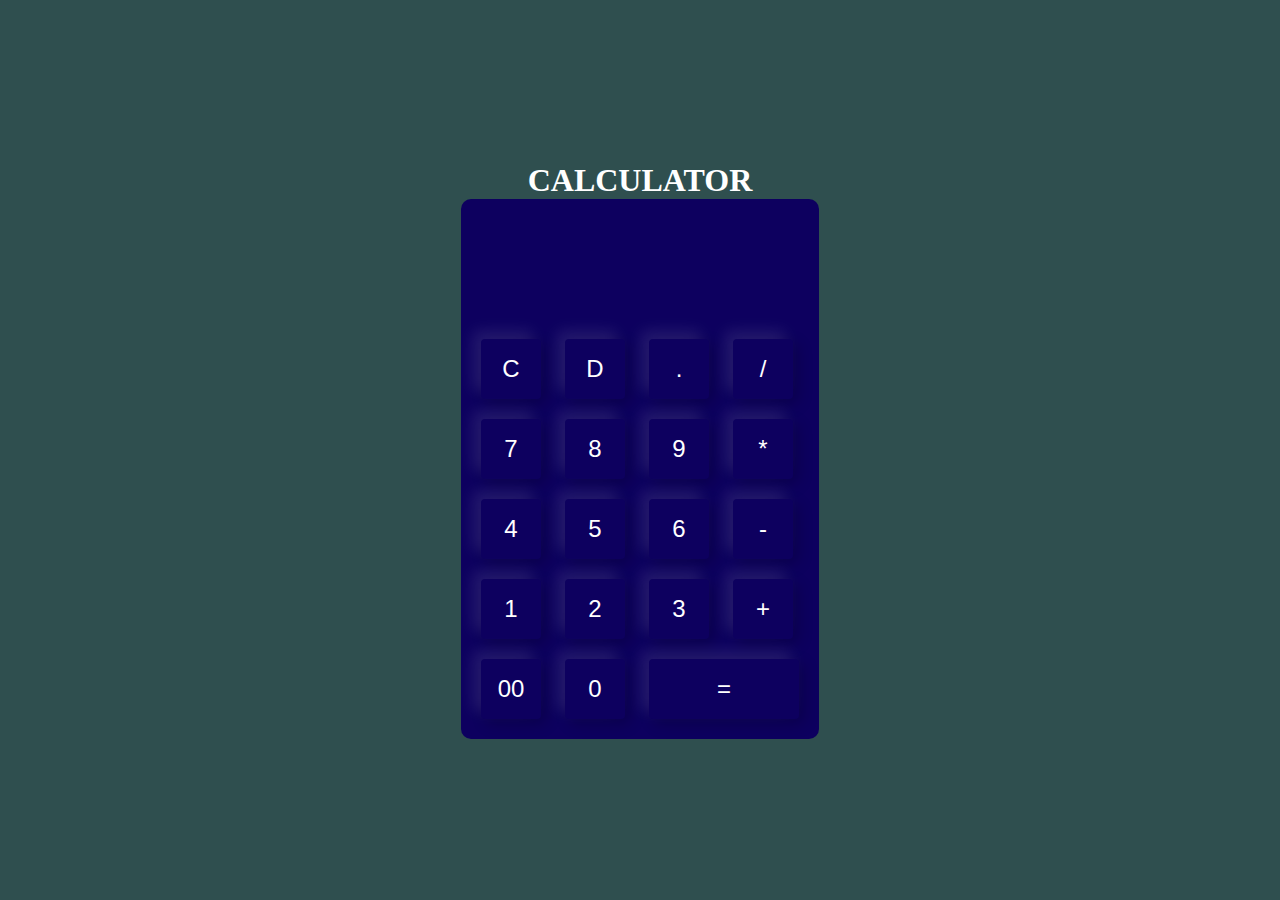
<file: index.html>
<!DOCTYPE html>
<html lang="en">
<head>
    <meta charset="UTF-8">
    <meta name="viewport" content="width=device-width, initial-scale=1.0">
    <title>Document</title>
    <link rel="stylesheet" href="index.css">
</head>
<body>

    <div class="container">
        <h1 class="head">CALCULATOR </h1>
        <div class="calculator">
        <form>
            <div class="display">
                <input type="text" name="display" id="display">
            </div>
            <div>
                <input type="button"  value="C" onclick="clearDisplay()">
                <input type="button"  value="D" onclick="deleteDisplay()">
                <input type="button"  value="." onclick="appendDisplay('.')">
                <input type="button"  value="/" onclick="appendDisplay('/')">
            </div>
            <div>
                <input type="button"  value="7" onclick="appendDisplay('7')">
                <input type="button"  value="8" onclick="appendDisplay('8')">
                <input type="button"  value="9" onclick="appendDisplay('9')">
                <input type="button"  value="*" onclick="appendDisplay('*')">
            </div>
            <div>
                <input type="button"  value="4" onclick="appendDisplay('4')">
                <input type="button"  value="5" onclick="appendDisplay('5')">
                <input type="button"  value="6" onclick="appendDisplay('6')">
                <input type="button"  value="-" onclick="appendDisplay('-')">
            </div>
            <div>
                <input type="button"  value="1" onclick="appendDisplay('1')">
                <input type="button"  value="2" onclick="appendDisplay('2')">
                <input type="button"  value="3" onclick="appendDisplay('3')">
                <input type="button"  value="+" onclick="appendDisplay('+')">
            </div>
            <div>
                <input type="button"  value="00" onclick="appendDisplay('00')">
                <input type="button"  value="0" onclick="appendDisplay('0')">
                <input type="button"  value="=" class=equal onclick="calculate()">
            </div>
        </form>
    </div>
    </div>
    <script src="index.js"></script>
</body>
</html>
</file>
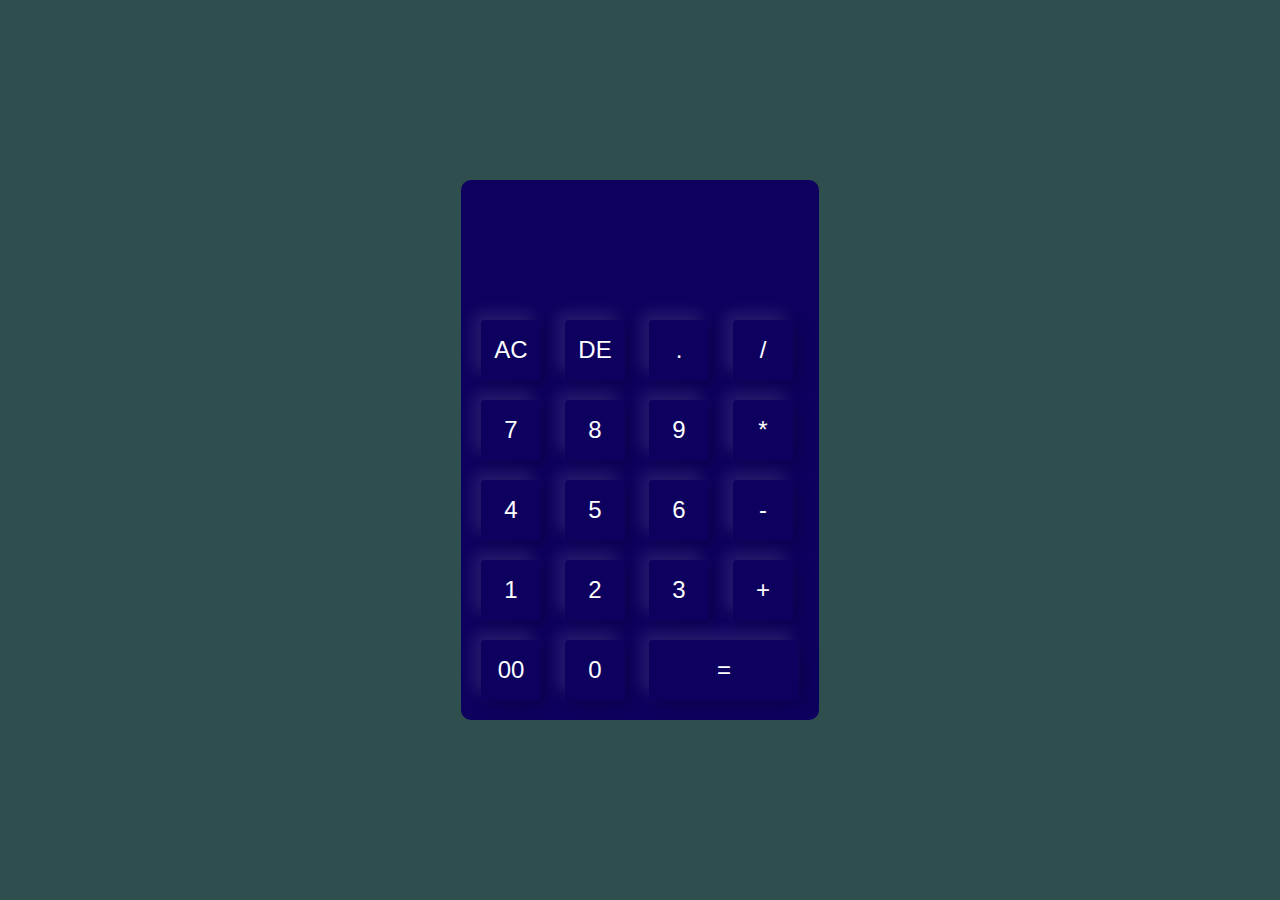
<file: index2.html>
<!DOCTYPE html>
<html lang="en">
<head>
    <meta charset="UTF-8">
    <meta name="viewport" content="width=device-width, initial-scale=1.0">
    <title>Document</title>
    <link rel="stylesheet" href="index.css">
</head>
<body>
    <div class="container">
        <div class="calculator">
        <form>
            <div class="display">
                <input type="text" name="display">
            </div>
            <div>
                <input type="button" value="AC" onclick="display.value = '' ">
                <input type="button" value="DE" onclick="display.value = display.value.toString().slice(0,-1) ">
                <input type="button" value="." onclick="display.value += '.' ">
                <input type="button" value="/" onclick="display.value += '/' ">
            </div>
            <div>
                <input type="button" value="7" onclick="display.value += '7' ">
                <input type="button" value="8" onclick="display.value += '8' ">
                <input type="button" value="9" onclick="display.value += '9' ">
                <input type="button" value="*" onclick="display.value += '*' ">
            </div>
            <div>
                <input type="button" value="4" onclick="display.value += '4' ">
                <input type="button" value="5" onclick="display.value += '5' ">
                <input type="button" value="6" onclick="display.value += '6' ">
                <input type="button" value="-" onclick="display.value += '-' ">
            </div>
            <div>
                <input type="button" value="1" onclick="display.value += '1' ">
                <input type="button" value="2" onclick="display.value += '2' ">
                <input type="button" value="3" onclick="display.value += '3' ">
                <input type="button" value="+" onclick="display.value += '+' ">
            </div>
            <div>
                <input type="button" value="00" onclick="display.value += '00' ">
                <input type="button" value="0" onclick="display.value += '0' ">
                <input type="button" value="=" class=equal onclick="display.value= eval(display.value)">
            </div>
        </form>
    </div>
    </div>
</body>
</html>
</file>
<file: index.css>
*{
    
    margin: 0;
    padding: 0;
    box-sizing: border-box;
}

.head{
    color: white;
    font-family: 'Times New Roman', Times, serif, arial, helvetica;
}

.container{
    width: 100%;
    height: 100vh;
    background-color: darkslategray;
    display: flex;
    flex-direction: column;
    align-items: center;
    justify-content: center;

}

.calculator{
    background-color: rgb(13, 0, 95);
    height: auto;
    width: auto;
    padding: 10px;
    border-radius: 10px;
}

.calculator form input{
    border: 0;
    outline: 0; 
    padding: 10px;
    font-size: 24px;
    width: 60px;
    height: 60px;
    box-shadow: -8px -8px 15px rgba(255, 255, 255, 0.1), 5px 5px 15px rgba(0, 0, 0, 0.2);
    background: transparent;
    color: white;
    cursor: pointer;
    margin: 10px;
    border-radius: 4px;
}

form .display{
    display: flex;
    justify-content: flex-end;
    margin: 20px 0;
}

form .display input{
    text-align: right;
    flex: 1;
    font-size: 45px;
    box-shadow: none; 
}

form input.equal{
    width: 150px;
}
</file>
